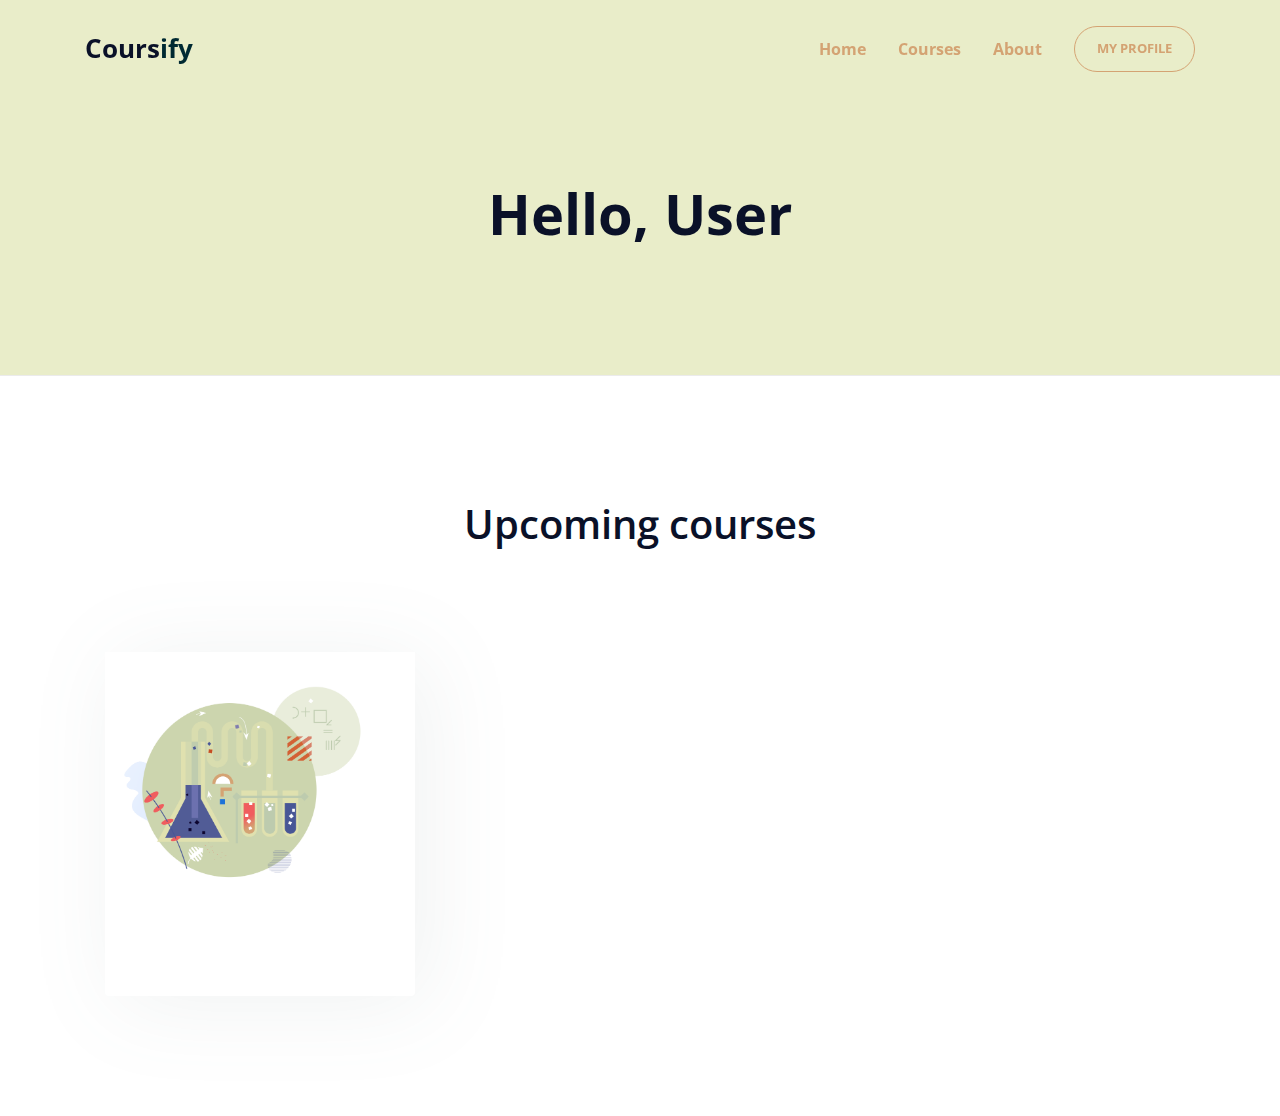
<file: src/main/resources/templates/index.html>
<!doctype html>
<html xmlns:th="http://www.thymeleaf.org" lang="en">
    <head>
        <!-- Required meta tags -->
        <meta charset="UTF-8">
        <meta name="viewport" content="width=device-width, initial-scale=1.0">
        <meta http-equiv="X-UA-Compatible" content="ie=edge">

        <!-- Bootstrap CSS -->
        <link rel="stylesheet" href="https://cdn.jsdelivr.net/npm/bootstrap@4.3.1/dist/css/bootstrap.min.css" integrity="sha384-ggOyR0iXCbMQv3Xipma34MD+dH/1fQ784/j6cY/iJTQUOhcWr7x9JvoRxT2MZw1T" crossorigin="anonymous">

        <!-- Main css -->
        <link rel="stylesheet" href="../static/css/home-style.css" th:href="@{/css/home-style.css}">

        <!-- Favicon -->
        <link rel="shortcut icon" type="image/x-icon" href="../static/images/favicon.ico" th:href="@{/images/favicon.ico}"/>

        <!-- Main Stylesheet -->
        <link rel="stylesheet" href="../static/css/home-style.css" th:href="@{/css/home-style.css}">
        <title>Coursify Home</title>
    </head>


    <body id="top-header">
        <!-- Navbar -->
        <div class="main-navigation fixed-top site-header" id="mainmenu-area">
            <nav class="navbar navbar-expand-lg ">
                <div class="container align-items-center">
                    <a class="navbar-brand" href="/">
                        <h2 class="mb-0"><span class="text-color">Cours</span>ify</h2>
                    </a>
                    <!-- Toggler -->
                    <button class="navbar-toggler" type="button" data-toggle="collapse" data-target="#navbarmain" aria-controls="navbarmain" aria-expanded="false" aria-label="Toggle navigation">
                        <span class="ti-menu-alt"></span>
                    </button>

                    <!-- Collapse -->
                    <div class="collapse navbar-collapse text-center text-lg-left" id="navbarmain">
                        <!-- Links -->
                        <ul class="navbar-nav ml-auto">
                            <li class="nav-item ">
                                <a href="/" th:href="@{/home}" class="nav-link smoth-scroll">
                                    Home
                                </a>
                            </li>
                            <li class="nav-item ">
                                <a href="/all-courses.html" th:href="@{/courses/all}" class="nav-link smoth-scroll">
                                    Courses
                                </a>
                            </li>
                            <li class="nav-item ">
                                <a href="" class="nav-link smoth-scroll">
                                    About
                                </a>
                            </li>
                        </ul>

                        <a href="/my-profile" th:href="@{/my-profile}" class="btn btn-border-tp btn-small ml-3">My profile</a>
                    </div>
                </div>
            </nav>
        </div>

    <!-- Banner -->
    <section class="banner-main py-7 page-banner-area bg-grey" id="banner">
        <div class="container">
            <div class="row justify-content-center">
                <div class="col-lg-9 col-md-12 col-12 ">
                    <div class="page-banner-content text-center">
                        <br/><br/>
                        <h1 class="display-4 font-weight-bold mb-2">Hello, User</h1>
                    </div>
                </div>
            </div>
        </div>
    </section>


    <!-- Courses -->
    <section class="section blog-home border-top" id="blog">
        <div class="container">
            <div class="row justify-content-center">
                <div class="col-lg-6">
                    <div class="section-heading text-center">
                        <h2 class="text-lg mb-3">Upcoming courses</h2>
                    </div>
                </div>
            </div>

            <div class="row">
                <div th:each="course : ${upcomingCourses}" class="col-lg-4 col-md-6 col-sm-6">
                    <div th:href="@{/view-course/(path=${course.getId()})}"  class="blog-item card mb-4 mb-lg-0 border-0">
                        <img src="../static/images/subjects/science.png" th:src="@{/images/subjects/__${course.getDisplayableSubject()}__}" alt="" class="img-fluid w-100">
                        <div class="blog-item-content p-4">
                            <div class="blog-meta mb-2">
                                <span><i th:text="${course.getDate()}" class="ti-time mr-2"></i></span>
                                <a th:text="${course.getTeacher_id().getFirstname() + ' ' + course.getTeacher_id().getLastname()}" href="#"></a>
                            </div>
                            <h4 th:text="${course.getTitle()}" class="mt-2 mb-3"><a href="create-course.html"></a></h4>
                        </div>
                    </div>
                </div>
            </div>
        </div>
    </section>

    <!--  Page Scroll to Top  -->
    <a class="scroll-to-top smoth-scroll" href="#top-header">
        <i class="ti-angle-up"></i>
    </a>
    <script src="../static/plugins/jquery/jquery.min.js"></script>
    <script src="https://code.jquery.com/jquery-3.3.1.slim.min.js" integrity="sha384-q8i/X+965DzO0rT7abK41JStQIAqVgRVzpbzo5smXKp4YfRvH+8abtTE1Pi6jizo" crossorigin="anonymous"></script>
    <script src="https://cdn.jsdelivr.net/npm/popper.js@1.14.7/dist/umd/popper.min.js" integrity="sha384-UO2eT0CpHqdSJQ6hJty5KVphtPhzWj9WO1clHTMGa3JDZwrnQq4sF86dIHNDz0W1" crossorigin="anonymous"></script>
    <script src="https://cdn.jsdelivr.net/npm/bootstrap@4.3.1/dist/js/bootstrap.min.js" integrity="sha384-JjSmVgyd0p3pXB1rRibZUAYoIIy6OrQ6VrjIEaFf/nJGzIxFDsf4x0xIM+B07jRM" crossorigin="anonymous"></script>
    </body>
</html>
</file>
